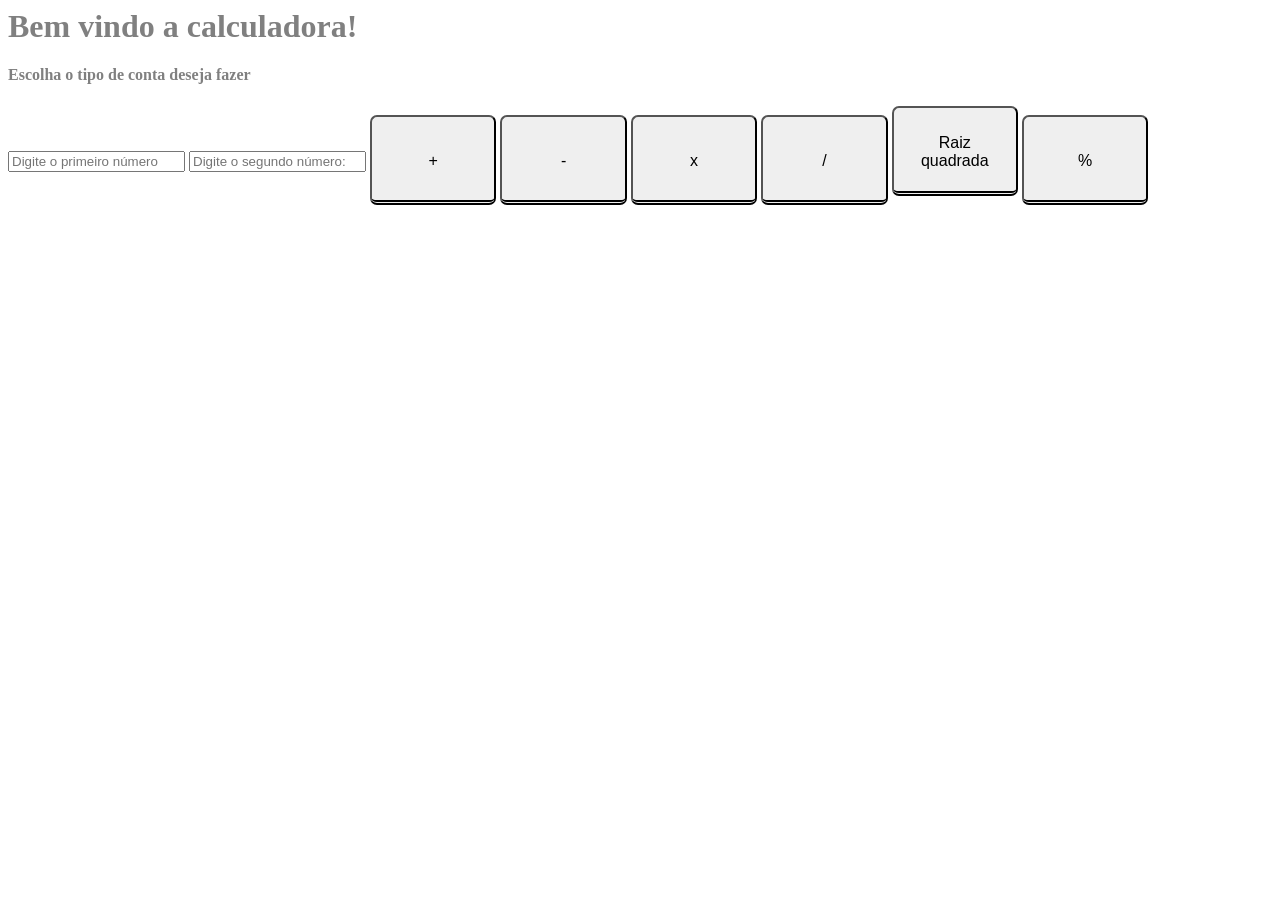
<file: index.html>
<!DOCTYPE html5>
<meta charset="utf-8">
<html>
<head>
	<meta name="viewport" content="width=device-width, initial-scale=1.0">
    <meta http-equiv="X-UA-Compatible" content="ie=edge">
	<link rel="stylesheet" href="index.css">
	<title>Olá mundo!</title>
</head>
<body>
	<div class="div-princ">
		<h1 id="h1-text">Bem vindo a calculadora!</h1>
        <h4 id="h4-text">Escolha o tipo de conta deseja fazer</h4>

		<input id="ent1" placeholder="Digite o primeiro número">
		<input id="ent2" placeholder="Digite o segundo número: ">

		<button id="soma">+</button>
		<button id="subt">-</button>
		<button id="mult">x</button>
		<button id="dividir">/</button>
		<button id="raiz">Raiz quadrada</button>
		<button id="porcentagem">%</button>

		<script src="./index.js"></script>
	</div>
</body>
</html>
</file>
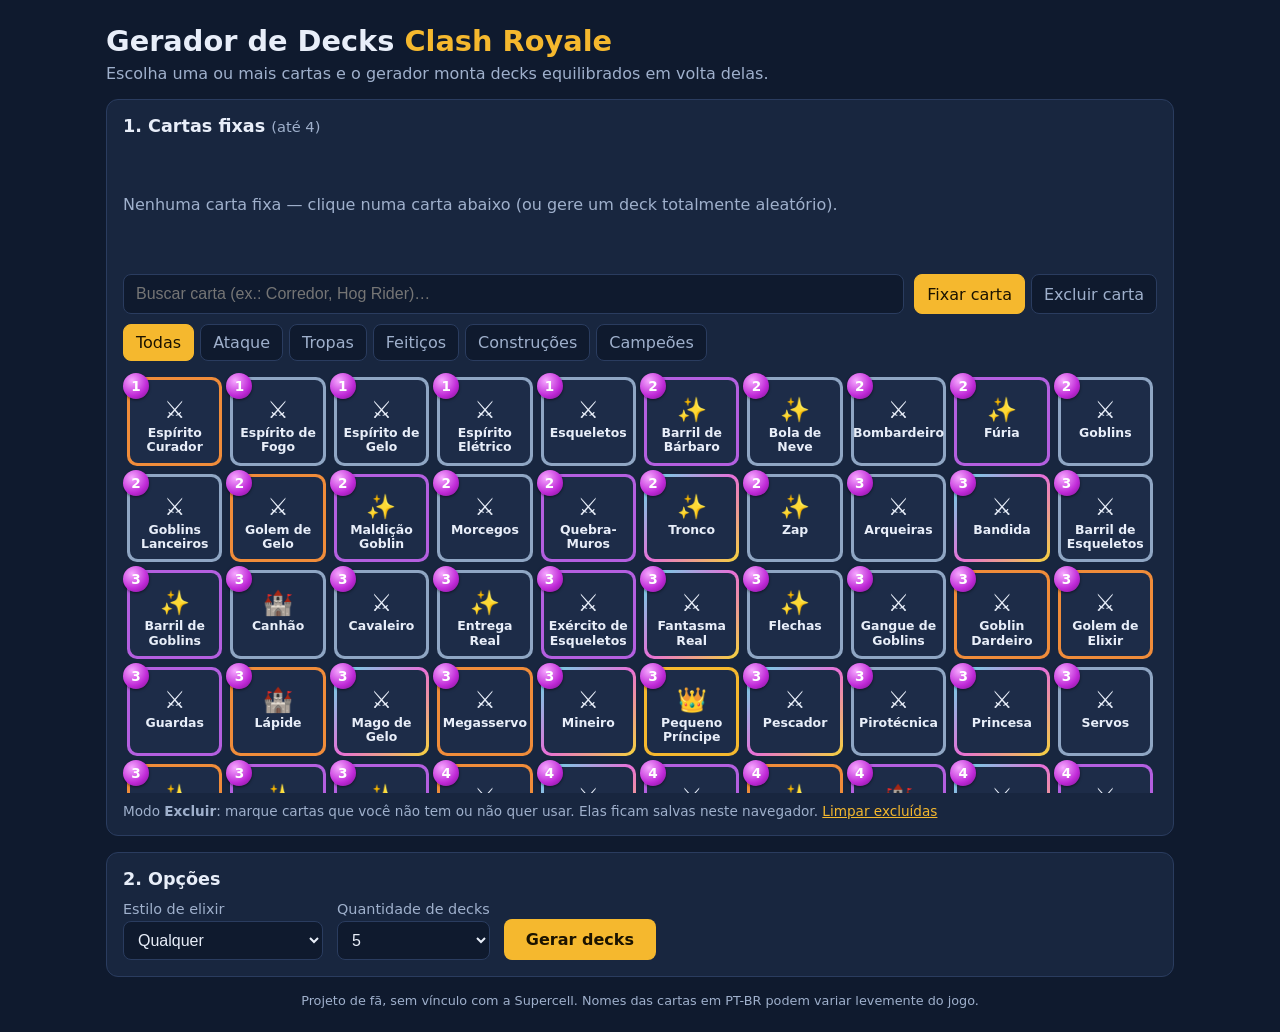
<file: clash-deck/index.html>
<!DOCTYPE html>
<html lang="pt-BR">
<head>
	<meta charset="utf-8">
	<meta name="viewport" content="width=device-width, initial-scale=1.0">
	<title>Gerador de Decks</title>
	<link rel="stylesheet" href="estilo.css">
</head>
<body>
	<header>
		<h1>Gerador de Decks <span>Clash Royale</span></h1>
		<p>Escolha uma ou mais cartas e o gerador monta decks equilibrados em volta delas.</p>
	</header>

	<main>
		<section class="painel">
			<h2>1. Cartas fixas <small>(até 4)</small></h2>
			<div id="fixas" class="bandeja"></div>
			<p id="aviso" class="aviso" role="status" hidden></p>

			<div class="controles">
				<input id="busca" type="search" placeholder="Buscar carta (ex.: Corredor, Hog Rider)…" autocomplete="off">
				<div class="modo" role="radiogroup" aria-label="Ao clicar numa carta">
					<button data-modo="fixar" class="ativo">Fixar carta</button>
					<button data-modo="excluir">Excluir carta</button>
				</div>
			</div>
			<div class="filtros" id="filtros">
				<button data-tipo="todos" class="ativo">Todas</button>
				<button data-tipo="W">Ataque</button>
				<button data-tipo="tropa">Tropas</button>
				<button data-tipo="feitico">Feitiços</button>
				<button data-tipo="construcao">Construções</button>
				<button data-tipo="campeao">Campeões</button>
			</div>
			<div id="colecao" class="grade"></div>
			<p class="dica">Modo <b>Excluir</b>: marque cartas que você não tem ou não quer usar. Elas ficam salvas neste navegador.
				<button id="limparExcluidas" class="link">Limpar excluídas</button></p>
		</section>

		<section class="painel">
			<h2>2. Opções</h2>
			<div class="opcoes">
				<label>Estilo de elixir
					<select id="estilo">
						<option value="qualquer">Qualquer</option>
						<option value="ciclo">Ciclo rápido (até 3.2)</option>
						<option value="equilibrado">Equilibrado (3.3 – 3.9)</option>
						<option value="pesado">Pesado (4.0+)</option>
					</select>
				</label>
				<label>Quantidade de decks
					<select id="quantidade">
						<option>3</option>
						<option selected>5</option>
						<option>8</option>
					</select>
				</label>
				<button id="gerar" class="primario">Gerar decks</button>
			</div>
		</section>

		<section id="resultado"></section>
	</main>

	<footer>Projeto de fã, sem vínculo com a Supercell. Nomes das cartas em PT-BR podem variar levemente do jogo.</footer>

	<script src="cartas.js"></script>
	<script src="gerador.js"></script>
	<script src="app.js"></script>
</body>
</html>
</file>
<file: index.css>
.div-princ {
 	background-color: #FFF;
 	display: inline; 
}
.div-princ button {
    width: 10%;
    height: 10vh;
    font-size: 1.0rem;
    padding: 10px;
    border-radius: 7px;
    cursor: pointer;
    border-bottom: double;
    border-bottom-width: 5px;
    padding-bottom: 5px;
}
.div-princ h1, h4 {
	color: gray;
}
</file>
<file: clash-deck/estilo.css>
:root {
	color-scheme: dark;
	--fundo: #0f1a2e;
	--painel: #18263f;
	--borda: #2a3c5f;
	--texto: #e8eef9;
	--suave: #9fb0cc;
	--destaque: #f5b82e;
	--ok: #4cc38a;
	--erro: #ef6b6b;
	--comum: #8fa6c4;
	--rara: #f08c3a;
	--epica: #b45fe0;
	--lendaria: linear-gradient(135deg, #5ee0e6, #e86fd8, #f5d33a);
	--campeao: #f5b82e;
}
* { box-sizing: border-box; }
body {
	margin: 0;
	font-family: system-ui, -apple-system, "Segoe UI", Roboto, sans-serif;
	background: var(--fundo);
	color: var(--texto);
}
header, main, footer { max-width: 1100px; margin: 0 auto; padding: 0 16px; }
header { padding-top: 24px; }
header h1 { margin: 0; font-size: 1.8rem; }
header h1 span { color: var(--destaque); }
header p { color: var(--suave); margin: 6px 0 16px; }
footer { color: var(--suave); font-size: .8rem; padding-bottom: 24px; text-align: center; }

.painel {
	background: var(--painel);
	border: 1px solid var(--borda);
	border-radius: 12px;
	padding: 16px;
	margin-bottom: 16px;
}
.painel h2 { margin: 0 0 12px; font-size: 1.1rem; }
.painel h2 small { color: var(--suave); font-weight: normal; }

button { font: inherit; cursor: pointer; }
.controles { display: flex; gap: 10px; flex-wrap: wrap; margin: 14px 0 10px; }
#busca {
	flex: 1 1 240px;
	padding: 10px 12px;
	border-radius: 8px;
	border: 1px solid var(--borda);
	background: var(--fundo);
	color: var(--texto);
	font-size: 1rem;
}
.modo, .filtros { display: flex; gap: 6px; flex-wrap: wrap; }
.modo button, .filtros button {
	padding: 8px 12px;
	border-radius: 8px;
	border: 1px solid var(--borda);
	background: var(--fundo);
	color: var(--suave);
}
.modo button.ativo, .filtros button.ativo { background: var(--destaque); color: #1b1300; border-color: var(--destaque); }
.modo button[data-modo="excluir"].ativo { background: var(--erro); border-color: var(--erro); color: #fff; }
.filtros { margin-bottom: 12px; }

.grade {
	display: grid;
	grid-template-columns: repeat(auto-fill, minmax(92px, 1fr));
	gap: 8px;
	max-height: 420px;
	overflow-y: auto;
	padding: 4px;
}
.bandeja { display: flex; gap: 8px; flex-wrap: wrap; min-height: 112px; align-items: center; }
.bandeja .vazio { color: var(--suave); }

/* Carta */
.carta {
	position: relative;
	border: 0;
	padding: 3px;
	border-radius: 10px;
	background: var(--comum);
	color: var(--texto);
	text-align: center;
	width: 100%;
	min-width: 88px;
}
.carta.rara { background: var(--rara); }
.carta.epica { background: var(--epica); }
.carta.lendaria { background: var(--lendaria); }
.carta.campeao { background: var(--campeao); }
.carta .miolo {
	background: #1d2c48;
	border-radius: 8px;
	padding: 18px 4px 8px;
	height: 100%;
	display: flex;
	flex-direction: column;
	align-items: center;
	gap: 4px;
}
.carta .icone { font-size: 1.5rem; line-height: 1; }
.carta .nome { font-size: .78rem; font-weight: 600; line-height: 1.15; }
.carta .elixir {
	position: absolute;
	top: -4px; left: -4px;
	width: 26px; height: 26px;
	border-radius: 50%;
	background: radial-gradient(circle at 35% 30%, #f6a8ff, #c02ad8 60%, #7a118c);
	color: #fff;
	font-weight: 800;
	font-size: .85rem;
	display: grid; place-items: center;
	box-shadow: 0 1px 3px #0008;
}
.carta .funcao { font-size: .66rem; color: var(--suave); }
.carta:hover .miolo { background: #24375a; }
.carta.fixa { outline: 3px solid var(--destaque); outline-offset: 1px; }
.carta.excluida { filter: grayscale(1) brightness(.55); }
.carta.excluida::after {
	content: "🚫"; position: absolute; top: 4px; right: 6px; font-size: .9rem;
}
.bandeja .carta { width: 96px; }

.aviso { background: var(--erro); color: #fff; padding: 8px 12px; border-radius: 8px; margin: 10px 0 0; }
.dica { color: var(--suave); font-size: .85rem; margin: 10px 0 0; }
.link { background: none; border: 0; color: var(--destaque); text-decoration: underline; padding: 0; }

.opcoes { display: flex; gap: 14px; flex-wrap: wrap; align-items: flex-end; }
.opcoes label { display: flex; flex-direction: column; gap: 4px; color: var(--suave); font-size: .9rem; }
.opcoes select {
	padding: 9px 10px; border-radius: 8px; border: 1px solid var(--borda);
	background: var(--fundo); color: var(--texto); font-size: 1rem;
}
.primario {
	padding: 11px 22px; border-radius: 8px; border: 0;
	background: var(--destaque); color: #1b1300; font-weight: 700; font-size: 1rem;
}
.primario:hover { filter: brightness(1.08); }

/* Resultado */
.deck {
	background: var(--painel);
	border: 1px solid var(--borda);
	border-radius: 12px;
	padding: 16px;
	margin-bottom: 16px;
}
.deck-topo { display: flex; justify-content: space-between; align-items: center; gap: 10px; flex-wrap: wrap; margin-bottom: 12px; }
.deck-topo h3 { margin: 0; }
.stats { display: flex; gap: 8px; flex-wrap: wrap; }
.stat { background: var(--fundo); border-radius: 8px; padding: 6px 10px; font-size: .85rem; color: var(--suave); }
.stat b { color: var(--texto); }
.deck .cartas { display: grid; grid-template-columns: repeat(4, 1fr); gap: 8px; }
.deck-info { display: grid; grid-template-columns: 1fr 1fr; gap: 16px; margin-top: 12px; font-size: .85rem; }
.deck-info h4 { margin: 0 0 6px; color: var(--suave); font-weight: 600; }
.deck-info ul { margin: 0; padding: 0; list-style: none; }
.deck-info li { padding: 2px 0; }
.deck-info .ok::before { content: "✔ "; color: var(--ok); }
.deck-info .nao::before { content: "✖ "; color: var(--erro); }
.acoes { display: flex; gap: 6px; flex-wrap: wrap; }
.acoes .primario { padding: 7px 12px; font-size: .9rem; text-decoration: none; }
.copiar-link:disabled { opacity: .5; cursor: help; }
.copiar, .copiar-link { padding: 7px 12px; border-radius: 8px; border: 1px solid var(--borda); background: var(--fundo); color: var(--texto); }
.erro { color: var(--erro); background: var(--painel); padding: 14px; border-radius: 10px; }

@media (max-width: 640px) {
	.deck-info { grid-template-columns: 1fr; }
	.deck .cartas { gap: 6px; }
	.carta { min-width: 0; }
	.deck .carta .nome { font-size: .7rem; }
}
</file>
